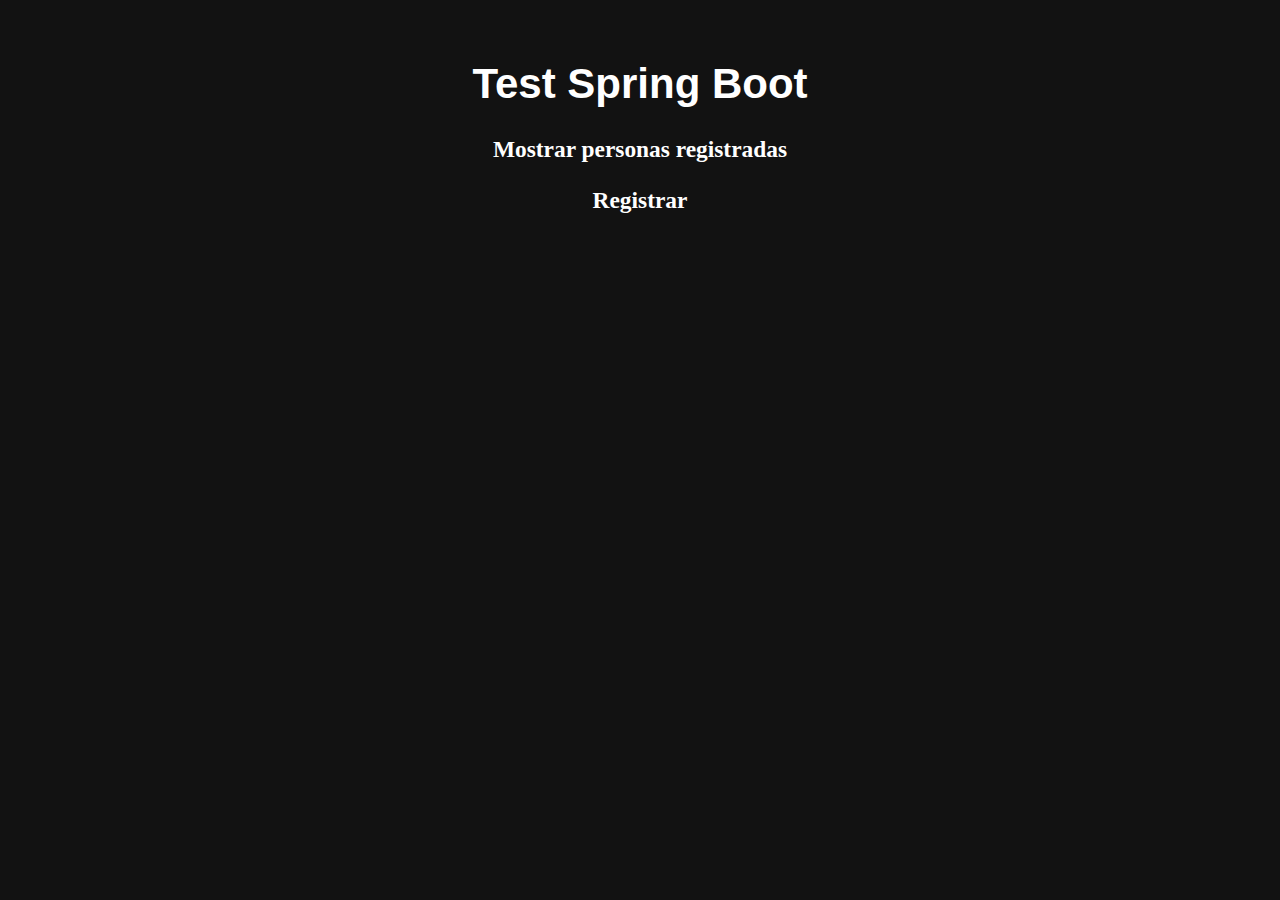
<file: target/classes/static/index.html>
<!DOCTYPE html>
<html lang="es">
  <head>
    <meta charset="UTF-8" />
    <meta http-equiv="X-UA-Compatible" content="IE=edge" />
    <meta name="viewport" content="width=device-width, initial-scale=1.0" />
    <link rel="stylesheet" href="./css/style.css" />
    <title>Test Ventas</title>
  </head>
  <body>
    <div class="container">
      <h1 class="title">Test Spring Boot</h1>
      <a class="btn-personas" href="./personas.html"><h3>Mostrar personas registradas</h3></a>
      <a class="btn-personas" href="./registrar.html"><h3>Registrar</h3></a>
    </div>
  </body>
</html>
</file>
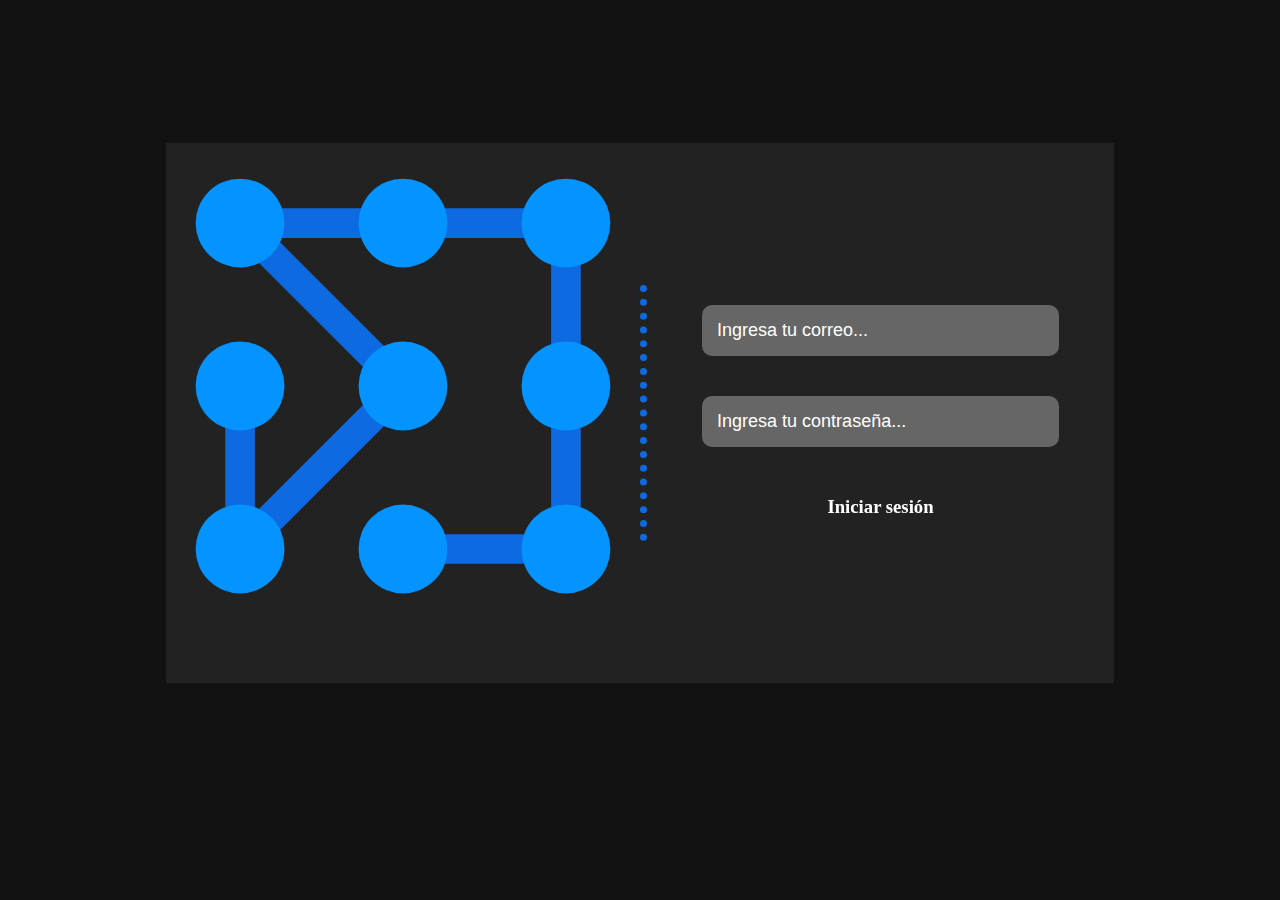
<file: target/classes/static/login.html>
<!DOCTYPE html>
<html lang="en">
  <head>
    <meta charset="UTF-8" />
    <meta http-equiv="X-UA-Compatible" content="IE=edge" />
    <meta name="viewport" content="width=device-width, initial-scale=1.0" />
    <link rel="stylesheet" href="./css/Login.css" />
    <title>Login</title>
  </head>
  <body>
    <div class="container">
      <div class="cont-login">
        <img
        class="img"
          src="./images/login.svg"
          th:src="{@images/login.svg}"
          width="40%"
          height="90%"
        />
        <div class="inputs">

            <input
            class="input"
            type="text"
            name="correo"
            id="txtCorreo"
            placeholder="Ingresa tu correo..."
            />
            <input
            class="input"
            type="password"
            name="contraseña"
            id="txtContraseña"
            placeholder="Ingresa tu contraseña..."
            />
            <a onclick="entrarPerfil()" class="ingresar"
            ><h3 class="h3">Iniciar sesión</h3></a
            >
        </div>
          </div>
        </div>
      </div>
    </div>

    <script src="./js/Login.js"></script>
  </body>
</html>
</file>
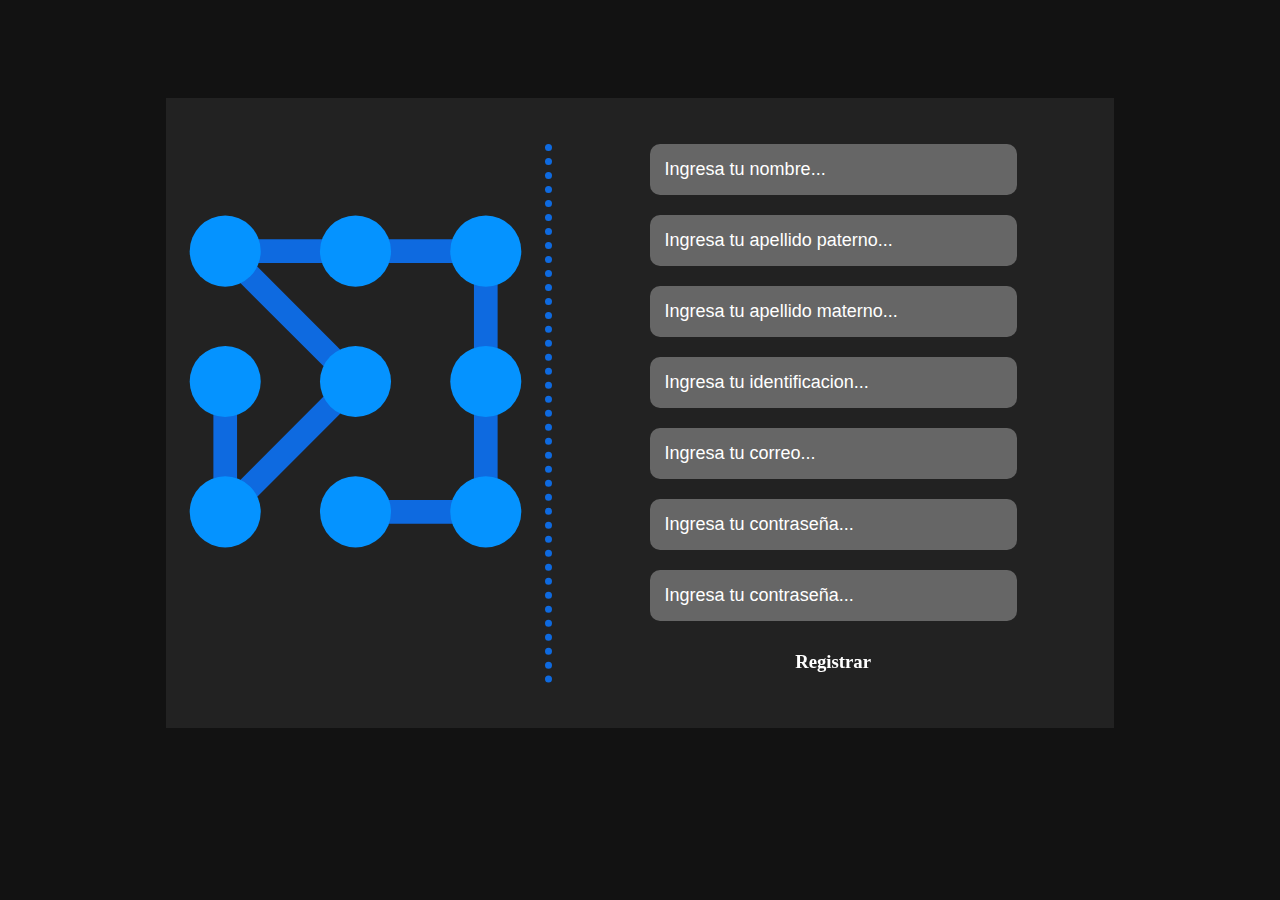
<file: target/classes/static/registrar.html>
<!DOCTYPE html>
<html lang="en">
  <head>
    <meta charset="UTF-8" />
    <meta http-equiv="X-UA-Compatible" content="IE=edge" />
    <meta name="viewport" content="width=device-width, initial-scale=1.0" />
    <link rel="stylesheet" href="./css/registrar.css" />
    <title>Registrar</title>
  </head>
  <body>
    <div class="container">
      <div class="cont-login">
        <img
          src="./images/login.svg"
          th:src="{@images/login.svg}"
          width="40%"
          height="90%"
        />

        <div class="inputs">
          <div class="cont-inputs">
            <input
              class="input"
              type="text"
              name="nombre"
              id="txtNombre"
              placeholder="Ingresa tu nombre..."
            />
            <input
              class="input"
              type="text"
              name="apellidoPaterno"
              id="txtApellidoPaterno"
              placeholder="Ingresa tu apellido paterno..."
            />
            <input
              class="input"
              type="text"
              name="apellidoMaterno"
              id="txtApellidoMaterno"
              placeholder="Ingresa tu apellido materno..."
            />
            <input
            class="input"
            type="number"
            name="identificacion"
            id="txtIdentificacion"
            placeholder="Ingresa tu identificacion..."
          />
            <input
              class="input"
              type="text"
              name="correo"
              id="txtCorreo"
              placeholder="Ingresa tu correo..."
            />
            <input
              class="input"
              type="password"
              name="contraseña"
              id="txtContraseña"
              placeholder="Ingresa tu contraseña..."
            />
            <input
                class="input"
                type="password"
                name="Rcontraseña"
                id="txtRContraseña"
                placeholder="Ingresa tu contraseña..."
              />
            </div>
            <a onclick="registrarUsuario()" class="ingresar"
              ><h3 class="h3">Registrar</h3></a
            >
          </div>
        </div>
      </div>
    </div>

    <script src="./js/Registrar.js"></script>
  </body>
</html>
</file>
<file: target/classes/static/css/style.css>
body {
  background-color: #121212;
  color: white;
}
.container {
  width: 100%;
  height: 90vh;
  text-align: center;
}
.title {
  font-size: 42px;
  margin-top: 60px;
  font-family: "Lucida Sans", "Lucida Sans Regular", "Lucida Grande",
    "Lucida Sans Unicode", Geneva, Verdana, sans-serif;
}
.btn-personas {
  margin-top: 20px;
  font-size: 20px;
  background-color: #2030a0;
  color: white;
  text-decoration: none;
}
.btn-personas h3 {
  text-decoration: none;
  transition: .4s ease;
}
.btn-personas h3:hover {
  color: #2030a0;
}
</file>
<file: target/classes/static/css/Login.css>
body {
  background-color: #121212;
  color: white;
}
.container {
  width: 100%;
  height: 90vh;
  text-align: center;
  display: flex;
  justify-content: center;
  align-items: center;
}
.cont-login {
  width: 75%;
  height: 60vh;
  background-color: #222222;
  display: flex;
  text-align: center;
  margin: 20px;
}
.img {
  width: 50%;
}
.inputs {
  width: 50%;
  border-left: 7px dotted #0e6ae0;
  margin: auto;
}
.input {
  flex-wrap: nowrap;
  font-size: 18px;
  width: 70%;
  border-radius: 10px;
  margin: 20px;
  padding: 15px;
  background-color: #666;
  transition: 0.3s linear;
  border: none;
  display: inline-block;
}
.input:hover {
  background-color: #555;
  overflow: hidden;
}

.ingresar, .registrar {
  margin: 10px;
  margin-bottom: 5px;
  border-radius: 10px;
  padding: 0 10px;
  transition: 0.5s linear;
  text-decoration: none;
  cursor: pointer;
  display: inline-block;
  transform-style: preserve-3d;

}
.ingresar::after, .registrar::after {
  content: "";
  display: block;
  width: 0%;
  height: 6vh;
  background-color: rgb(0, 116, 10);
  border-radius: 10px;
  transition: 0.5s ease;
  margin-left: -4px;
  margin-top: -55px;
  position: absolute;
  transform: translateZ(-1px);
}
.ingresar:hover::after {
  width: 112px;
}
.registrar:hover::after {
  width: 97px;
}
::placeholder {
  color: white;
}
.h3 {
  color: white;
}
</file>
<file: target/classes/static/css/registrar.css>
body {
  background-color: #121212;
  color: white;
}
.container {
  width: 100%;
  height: 90vh;
  text-align: center;
  display: flex;
  justify-content: center;
  align-items: center;
}
.cont-login {
  width: 75%;
  height: 70vh;
  background-color: #222222;
  display: flex;
  text-align: center;
  margin: 20px;
}
.inputs {
  width: 70%;
  margin: auto;
  border-left: 7px dotted #0e6ae0;
}

.input {
  font-size: 18px;
  width: 60%;
  border-radius: 10px;
  margin-bottom: 20px;
  padding: 15px;
  background-color: #666;
  transition: 0.3s linear;
  border: none;
}
.input:hover {
  background-color: #555;
}
.registrar {
  margin: 15px;
  display: inline-block;
}
.ingresar:active {
  border: none;
}

::placeholder {
  color: white;
}
.h3, .h3Registrar {
  margin: auto;
  width: 90%;
  padding: 10px;
  border-radius: 10px;
  cursor: pointer;
  color: white;
  cursor: pointer;
  transform-style: preserve-3d;
}
.h3::after, .h3Registrar::after {
  content: "";
  display: block;
  width: 0%;
  height: 6vh;
  background-color: rgb(0, 116, 10);
  border-radius: 10px;
  transition: 0.5s ease;
  margin-left: -4px;
  margin-top: -36px;
  position: absolute;
  transform: translateZ(-1px);
}
.h3:hover::after {
  width: 95px;
}
.h3Registrar:hover::after {
  width: 123px;
}
</file>
